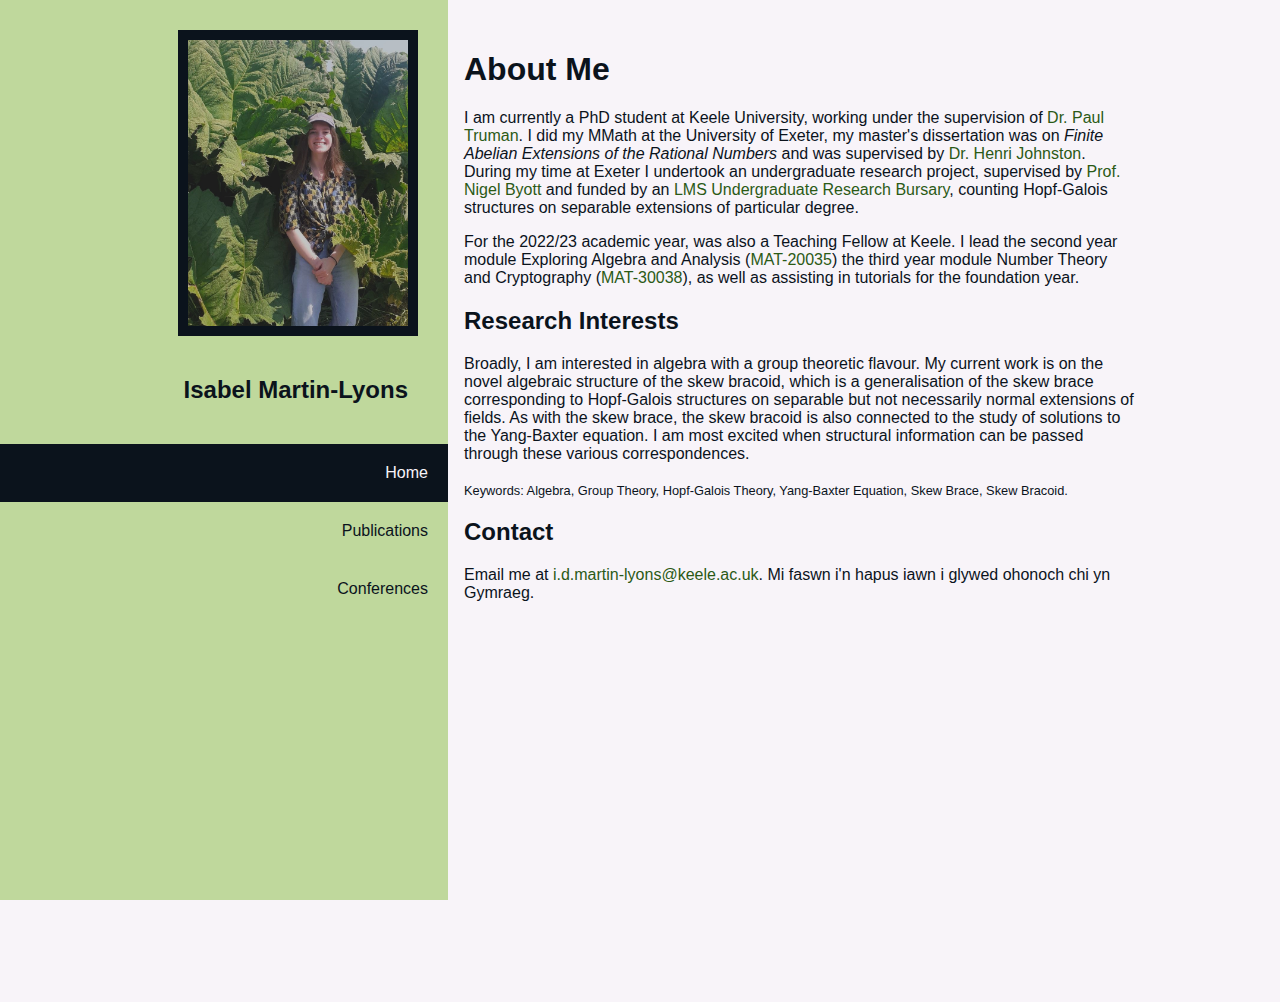
<file: index.html>
<!doctype html>
<html>
<head>
	<meta charset="UTF-8">
	<meta name="google-site-verification" content="hoIRM2WWHORtVxRHlEi6WZdyywzdZRM9qlrqdDvonzA" />
	<meta name="viewport" content="width=device-width, initial-scale=1.0">
	<link rel="stylesheet" type="text/css" href="styles.css" /> 
	<title>Isabel Martin-Lyons</title>
	<meta name="description" content="Isabel Martin-Lyons, PhD student, mathematics">
</head>

<body>

	<div class="sidebar">
		<div> 
			<img id="sidepic" src="picture.jpg" alt="A picture of Isabel smiling, she's wearing a shirt with shirts on and is surrounded by very large leaves.">
			<h2><a href="index.html">Isabel Martin-Lyons</a></h2>
		</div>
		<div id="navigation">
			<a class="active" href="index.html">Home</a>
			<a href="publications.html">Publications</a>
			<a href="conferences.html">Conferences</a>
		</div>
	</div>
	  
	  <div class="content">
		<h1>About Me</h1>
		<p>	I am currently a PhD student at Keele University, working under the supervision of <a href="https://www.keele.ac.uk/scm/staff/paultruman/">Dr. Paul Truman</a>. I did my MMath at the University of Exeter, my master's dissertation was on <i>Finite Abelian Extensions of the Rational Numbers</i> and was supervised by <a href="https://mathematics.exeter.ac.uk/people/profile/index.php?web_id=hj241">Dr. Henri Johnston</a>. During my time at Exeter I undertook an undergraduate research project, supervised by <a href="https://mathematics.exeter.ac.uk/people/profile/index.php?web_id=NPByott">Prof. Nigel Byott</a> and funded by an <a href="https://www.lms.ac.uk/grants/undergraduate-research-bursaries">LMS Undergraduate Research Bursary</a>, counting Hopf-Galois structures on separable extensions of particular degree.
		</p>
		<p> For the 2022/23 academic year, was also a Teaching Fellow at Keele. I lead the second year module Exploring Algebra and Analysis (<a href="https://www.keele.ac.uk/catalogue/2022-23/mat-20035.htm">MAT-20035</a>) the third year module Number Theory and Cryptography (<a href="https://www.keele.ac.uk/catalogue/2022-23/mat-30038.htm">MAT-30038</a>), as well as assisting in tutorials for the foundation year.</p>

		<h2>Research Interests</h2>
		<p> Broadly, I am interested in algebra with a group theoretic flavour. My current work is on the novel algebraic structure of the skew bracoid, which is a generalisation of the skew brace corresponding to Hopf-Galois structures on separable but not necessarily normal extensions of fields. As with the skew brace, the skew bracoid is also connected to the study of solutions to the Yang-Baxter equation. I am most excited when structural information can be passed through these various correspondences.
		</p>
		<p id="keywords"> Keywords: Algebra, Group Theory, Hopf-Galois Theory, Yang-Baxter Equation, Skew Brace, Skew Bracoid.</p>

		<h2>Contact</h2>
		<p>Email me at <a href="mailto:i.d.martin-lyons@keele.ac.uk">i.d.martin-lyons@keele.ac.uk</a>. Mi faswn i'n hapus iawn i glywed ohonoch chi yn Gymraeg.</p>
	  </div>

</body>
</html>
</file>
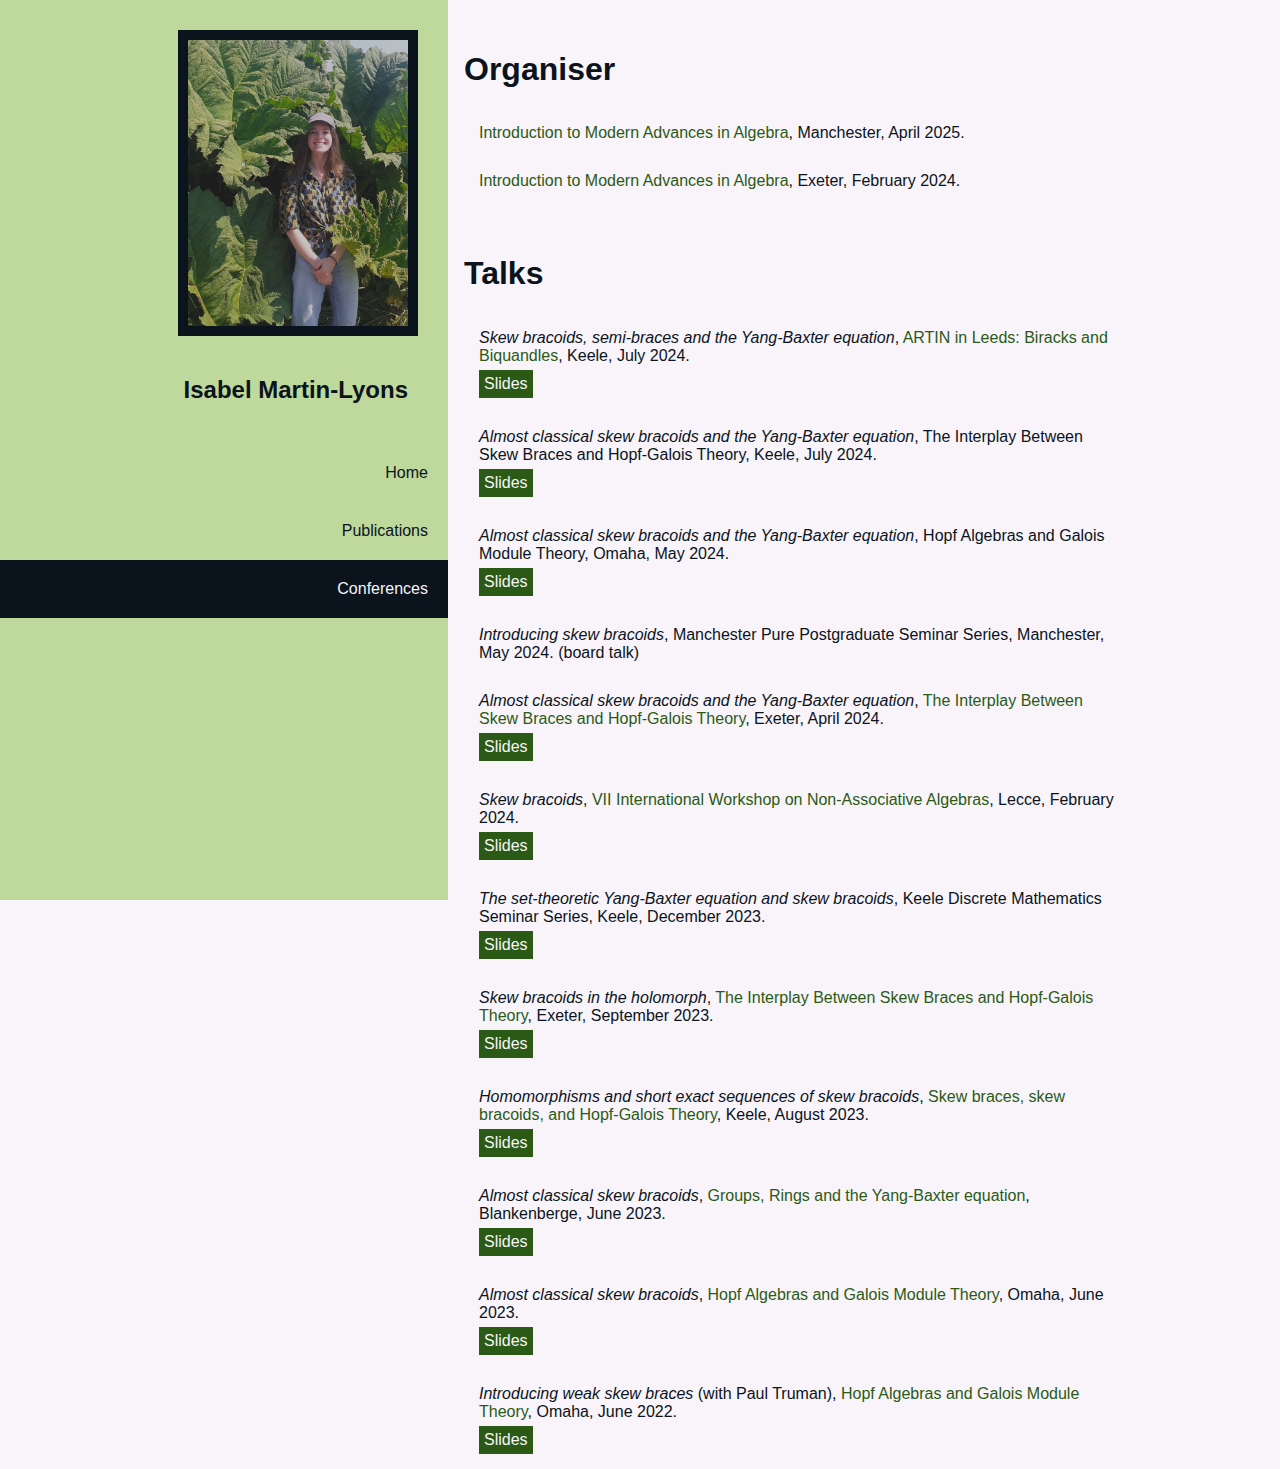
<file: conferences.html>
<!doctype html>
<html>
<head>
	<meta charset="UTF-8">
	<meta name="viewport" content="width=device-width, initial-scale=1.0">
	<link rel="stylesheet" type="text/css" href="styles.css" /> 
	<title>Conferences</title>
</head>

<body>

	<div class="sidebar">
		<div> 
			<img id="sidepic" src="picture.jpg" alt="A picture of Isabel smiling, she's wearing a shirt with shirts on and is surrounded by very large leaves.">
			<h2><a href="index.html">Isabel Martin-Lyons</a></h2>
		</div>
		<div id="navigation">
			<a href="index.html">Home</a>
			<a href="publications.html">Publications</a>
			<a class="active" href="conferences.html">Conferences</a>
		</div>
	</div>
	  
	<div class="content">
		<h1>Organiser</h1>
			<div class="citation"><a href="https://sites.google.com/view/itmaia2025">Introduction to Modern Advances in Algebra</a>, Manchester, April 2025.</div>
			<div class="citation"><a href="https://sites.google.com/view/itmaia">Introduction to Modern Advances in Algebra</a>, Exeter, February 2024.</div>
        <h1>Talks</h1>
			<div class="citation">
				<i>Skew bracoids, semi-braces and the Yang-Baxter equation</i>, <a href="https://conferences.leeds.ac.uk/artin/">ARTIN in Leeds: Biracks and Biquandles</a>, Keele, July 2024.
				<br>
				<a href="https://imartin-lyons.github.io/Talks/Leeds 2024.pdf" target="_blank" class="slides">Slides</a>
			</div>
			<div class="citation">
				<i>Almost classical skew bracoids and the Yang-Baxter equation</i>, The Interplay Between Skew Braces and Hopf-Galois Theory, Keele, July 2024.
				<br>
				<a href="https://imartin-lyons.github.io/Talks/Keele 2024.pdf" target="_blank" class="slides">Slides</a>
			</div>
			<div class="citation">
				<i>Almost classical skew bracoids and the Yang-Baxter equation</i>, Hopf Algebras and Galois Module Theory, Omaha, May 2024.
				<br>
				<a href="https://imartin-lyons.github.io/Talks/Omaha 2024.pdf" target="_blank" class="slides">Slides</a>
			</div>
			<div class="citation">
				<i>Introducing skew bracoids</i>, Manchester Pure Postgraduate Seminar Series, Manchester, May 2024. (board talk)
			</div>
			<div class="citation">
				<i>Almost classical skew bracoids and the Yang-Baxter equation</i>, <a href="https://interplaysbhg.github.io/index.html">The Interplay Between Skew Braces and Hopf-Galois Theory</a>, Exeter, April 2024.
				<br>
				<a href="https://imartin-lyons.github.io/Talks/Exeter 2024.pdf" target="_blank" class="slides">Slides</a>
			</div>
			<div class="citation">
				<i>Skew bracoids</i>, <a href="https://sites.google.com/view/nonassociativelecce2024/home">VII International Workshop on Non-Associative Algebras</a>, Lecce, February 2024.
				<br>
				<a href="https://imartin-lyons.github.io/Talks/Lecce 2024.pdf" target="_blank" class="slides">Slides</a>
			</div>
			<div class="citation">
				<i>The set-theoretic Yang-Baxter equation and skew bracoids</i>, Keele Discrete Mathematics Seminar Series, Keele, December 2023.
				<br>
				<a href="https://imartin-lyons.github.io/Talks/Keele winter 2023.pdf" target="_blank" class="slides">Slides</a>
			</div>
			<div class="citation">
				<i>Skew bracoids in the holomorph</i>, <a href="https://interplaysbhg.github.io/past_editions.html">The Interplay Between Skew Braces and Hopf-Galois Theory</a>, Exeter, September 2023.
				<br>
				<a href="https://imartin-lyons.github.io/Talks/Exeter 2023.pdf" target="_blank" class="slides">Slides</a>
			</div>
			<div class="citation">
				<i>Homomorphisms and short exact sequences of skew bracoids</i>, <a href="http://www.hopf-galois.org/2023KeeleEPSRC/index.html">Skew braces, skew bracoids, and Hopf-Galois Theory</a>, Keele, August 2023.
				<br>
				<a href="https://imartin-lyons.github.io/Talks/Keele 2023.pdf" target="_blank" class="slides">Slides</a>
			</div>
			<div class="citation">
				<i>Almost classical skew bracoids</i>, <a href="https://www.ilariacolazzo.info/gryb2023/">Groups, Rings and the Yang-Baxter equation</a>, Blankenberge, June 2023.
				<br>
				<a href="https://imartin-lyons.github.io/Talks/Omaha 2023.pdf" target="_blank" class="slides">Slides</a>
			</div>
			<div class="citation">
				<i>Almost classical skew bracoids</i>, <a href="http://www.hopf-galois.org/2023Omaha/index.html">Hopf Algebras and Galois Module Theory</a>, Omaha, June 2023.
				<br>
				<a href="https://imartin-lyons.github.io/Talks/Omaha 2023.pdf" target="_blank" class="slides">Slides</a>
			</div>
            <div class="citation">
				<i>Introducing weak skew braces</i> (with Paul Truman), <a href="http://www.hopf-galois.org/2022Omaha/index.html">Hopf Algebras and Galois Module Theory</a>, Omaha, June 2022. 
				<br>	
				<a href="https://imartin-lyons.github.io/Talks/Omaha 2022.pdf" target="_blank" class="slides">Slides</a>
            </div> 
    </div>
</body>
</html>
</file>
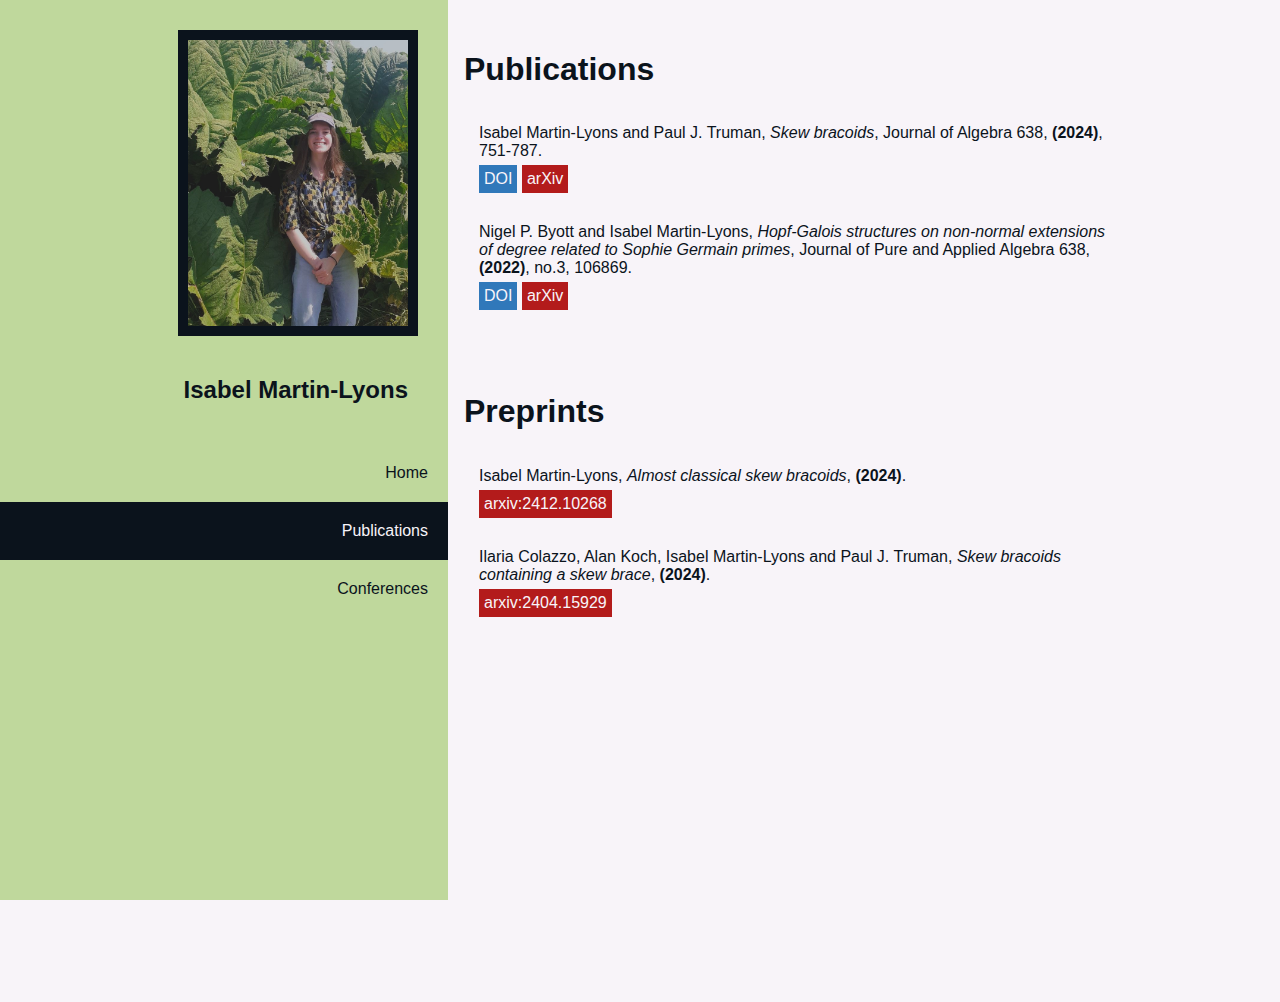
<file: publications.html>
<!doctype html>
<html>
<head>
	<meta charset="UTF-8">
	<meta name="viewport" content="width=device-width, initial-scale=1.0">
	<link rel="stylesheet" type="text/css" href="styles.css" /> 
	<title>Publications</title>
</head>

<body>

	<div class="sidebar">
		<div> 
			<img id="sidepic" src="picture.jpg" alt="A picture of Isabel smiling, she's wearing a shirt with shirts on and is surrounded by very large leaves.">
			<h2><a href="index.html">Isabel Martin-Lyons</a></h2>
		</div>
		<div id="navigation">
			<a href="index.html">Home</a>
			<a class="active" href="publications.html">Publications</a>
			<a href="conferences.html">Conferences</a>
		</div>
	</div>
	  
	<div class="content">
        <h1>Publications</h1>
        <div class="citation">
            Isabel Martin-Lyons and Paul J. Truman, <i>Skew bracoids</i>, Journal of Algebra 638, <b>(2024)</b>, 751-787. 
            <br>
            <a class="doi" href="https://doi.org/10.1016/j.jalgebra.2023.10.005">DOI</a> <a class="arxiv" href="https://arxiv.org/abs/2305.15848">arXiv</a>
        </div>
        <div class="citation">
            Nigel P. Byott and Isabel Martin-Lyons, <i>Hopf-Galois structures on non-normal extensions of degree related to Sophie Germain primes</i>, Journal of Pure and Applied Algebra 638, <b>(2022)</b>, no.3, 106869. 
            <br>
            <a class="doi" href="https://doi.org/10.1016/j.jpaa.2021.106869">DOI</a> <a class="arxiv" href="https://arxiv.org/abs/2102.05759">arXiv</a>
        </div>
        <br>
        <h1>Preprints</h1>
        <div class="citation">
            Isabel Martin-Lyons, <i>Almost classical skew bracoids</i>, <b>(2024)</b>. 
            <br>
            <a class="arxiv" href="https://arxiv.org/abs/2412.10268">arxiv:2412.10268</a>
        </div>
        <div class="citation">
            Ilaria Colazzo, Alan Koch, Isabel Martin-Lyons and Paul J. Truman, <i>Skew bracoids containing a skew brace</i>, <b>(2024)</b>. 
            <br>
            <a class="arxiv" href="https://arxiv.org/abs/2404.15929">arxiv:2404.15929</a>
        </div>
    </div>
</body>
</html>
</file>
<file: styles.css>
body {
    margin: 0;
    font-family: "Trebuchet MS",Tahoma,Verdana, sans-serif;
    color: #0B131C;
    background-color: #f8f4f9;
  }
  
  .sidebar {
    margin: 0;
    padding: 0;
    width: 35%;
    background-color: #BFD89C;
    position: fixed;
    height: 100%;
    overflow: auto;
  }
  
  /*#picandname {
    display: block;
    position: relative;
  }*/

  #sidepic {
    display:block;
    margin: 30px;
    margin-left: auto;
    margin-bottom: 0;
    border-style: solid;
    border-color: #0B131C;
    border-width: 10px;
    width: 220px;
  }
  
  .sidebar a {
    display: block;
    text-decoration: none;
    color: #0B131C;
    padding: 20px;
    text-align: right;
  }

  .sidebar h2 {
    margin-right: 20px;
    text-align: center;
  }
   
  #navigation a.active {
    background-color: #0B131C;
    color: #f8f4f9;
  } 
  
  #navigation a:hover {
    background-color: #2B5A16;
    color: #f8f4f9;
  }

  .sidebar a:hover {
    color: #f8f4f9;
  }
  
  div.content {
    margin-left: 35%;
    margin-right: 10%;
    padding: 1px 16px;
    height: 1000px;
  }
  
  .content h1{
    margin-top: 50px;
  }

  .content a {
    text-decoration: none;
    color: #2B5A16;
  }

  .content a:hover {
    text-decoration: underline;
  }

  #keywords {
    margin-top: 20px;
    font-size: 80%;
  }

  div.citation {
    padding: 15px;
  }

a.arxiv {
    background-color: #b31b1b;
    color: #f8f4f9;
    margin-top: 5px;
    display: inline-block;
    width: min-content;
    padding: 5px;
  }

a.doi {
    background-color: #3078BA;
    color: #f8f4f9;
    display: inline-block;
    width: min-content;
    margin-top: 5px;
    padding: 5px;
  }

a.slides {
    background-color: #2B5A16;
    color: #f8f4f9;
    display: inline-block;
    width: min-content;
    margin-top: 5px;
    padding: 5px;
}

  @media screen and (max-width: 700px) {
    .sidebar {
      width: 100%;
      height: auto;
      position: relative;
    }
    #sidepic {
      margin-right: auto;
    }
    #navigation {
        width: max-content;
        position: relative;
        margin-left: auto;
        margin-right: auto;
        }

    #navigation a {
        float: left;
    } 
    .sidebar h2 {
        text-align: center;
        display: block;
        width: max-content;
        margin-left: auto;
        margin-right: auto;
      }

    div.content {margin-left: 0;
        margin-right: 0;}
  }
  
  @media screen and (max-width: 400px) {
    .navigation{
        margin-left: auto;
        margin-right: auto;
    } 
    #sidepic {
      margin-right: auto;
    }
    .sidebar a {
      text-align: center;
      float: none;
    }
  }
</file>
